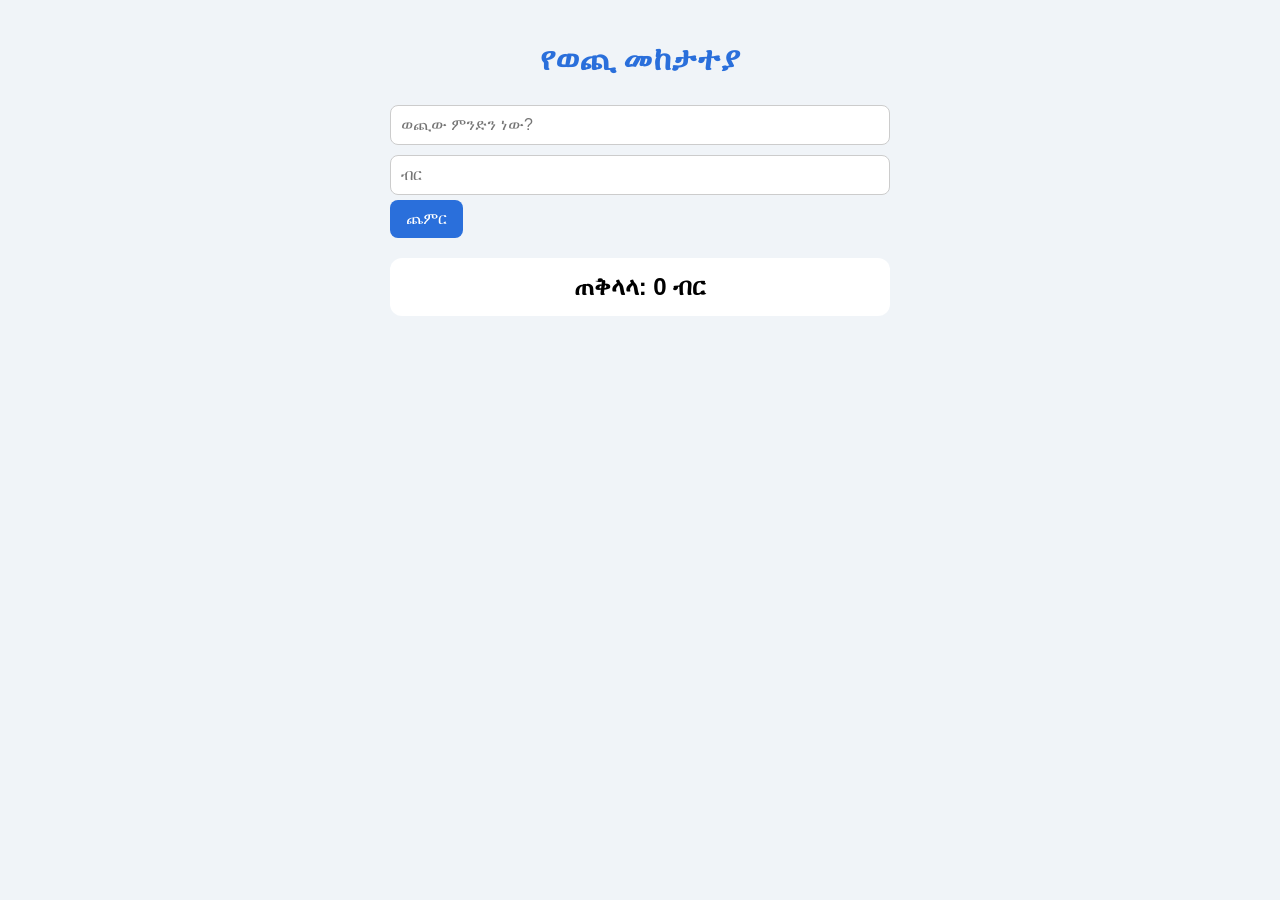
<file: index.html>
<!DOCTYPE html>
<html lang="am">
<head>
  <meta charset="utf-8">
  <meta name="viewport" content="width=device-width, initial-scale=1">
  <meta name="theme-color" content="#1e40af">
  <title>የወጪ መከታተያ</title>
  <link rel="manifest" href="manifest.json">
  <link rel="icon" href="icon-192.png">
  <link rel="apple-touch-icon" href="icon-192.png">
  <link rel="stylesheet" href="style.css">
</head>
<body>
  <h1>የወጪ መከታተያ</h1>

  <input id="ስም" type="text" placeholder="ወጪው ምንድን ነው?">
  <input id="መጠን" type="number" placeholder="ብር">
  <button id="ጨምር">ጨምር</button>

  <h2>ጠቅላላ: <span id="ድምር">0</span> ብር</h2>

  <ul id="ዝርዝር"></ul>

  <script src="script.js"></script>
  <script>
    if ("serviceWorker" in navigator) {
      navigator.serviceWorker.register("sw.js");
    }
  </script>
</body>
</html>
</file>
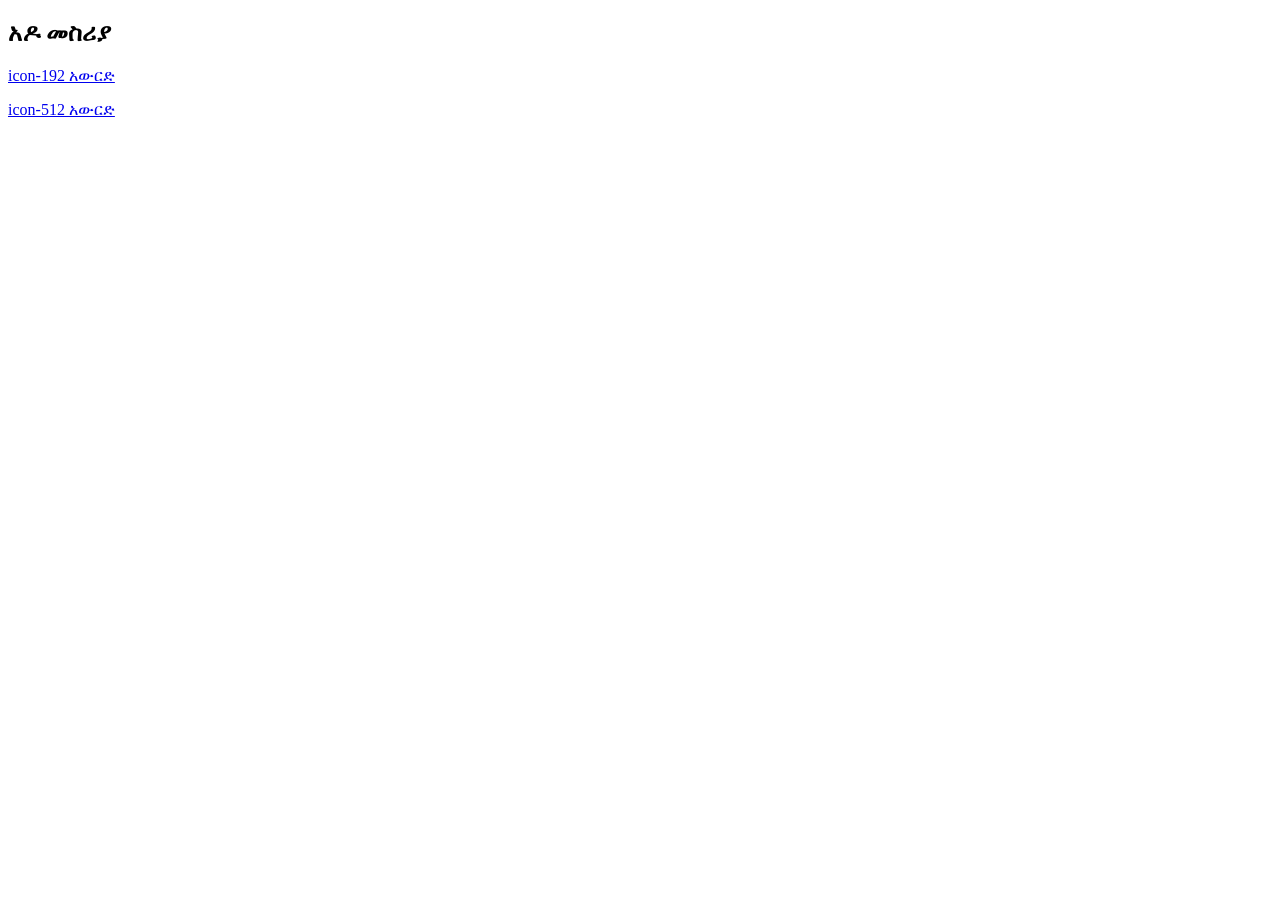
<file: icon-maker.html>
<!DOCTYPE html>
<html>
<head>
<meta charset="utf-8">
<meta name="viewport" content="width=device-width, initial-scale=1">
<title>አዶ መስሪያ</title>
</head>
<body>
<h2>አዶ መስሪያ</h2>
<p><a id="a192" download="icon-192.png">icon-192 አውርድ</a></p>
<p><a id="a512" download="icon-512.png">icon-512 አውርድ</a></p>

<script>
function make(size) {
  var c = document.createElement("canvas");
  c.width = size;
  c.height = size;
  var x = c.getContext("2d");
  x.fillStyle = "#1e40af";
  x.fillRect(0, 0, size, size);
  x.fillStyle = "#ffffff";
  x.font = "bold " + (size * 0.5) + "px Arial";
  x.textAlign = "center";
  x.textBaseline = "middle";
  x.fillText("ብር", size / 2, size / 2);
  return c.toDataURL("image/png");
}
document.getElementById("a192").href = make(192);
document.getElementById("a512").href = make(512);
</script>
</body>
</html>
</file>
<file: style.css>
body {
  font-family: Arial, sans-serif;
  background-color: #f0f4f8;
  max-width: 500px;
  margin: 0 auto;
  padding: 20px;
}

h1 {
  color: #2a6fdb;
  text-align: center;
}

input {
  padding: 10px;
  margin: 5px 0;
  width: 100%;
  box-sizing: border-box;
  border: 1px solid #ccc;
  border-radius: 8px;
  font-size: 16px;
}

button {
  background-color: #2a6fdb;
  color: white;
  border: none;
  padding: 10px 16px;
  border-radius: 8px;
  font-size: 16px;
}

h2 {
  background-color: white;
  padding: 15px;
  border-radius: 12px;
  text-align: center;
}

ul {
  list-style: none;
  padding: 0;
}

li {
  background-color: white;
  padding: 12px;
  margin: 8px 0;
  border-radius: 8px;
}
</file>
